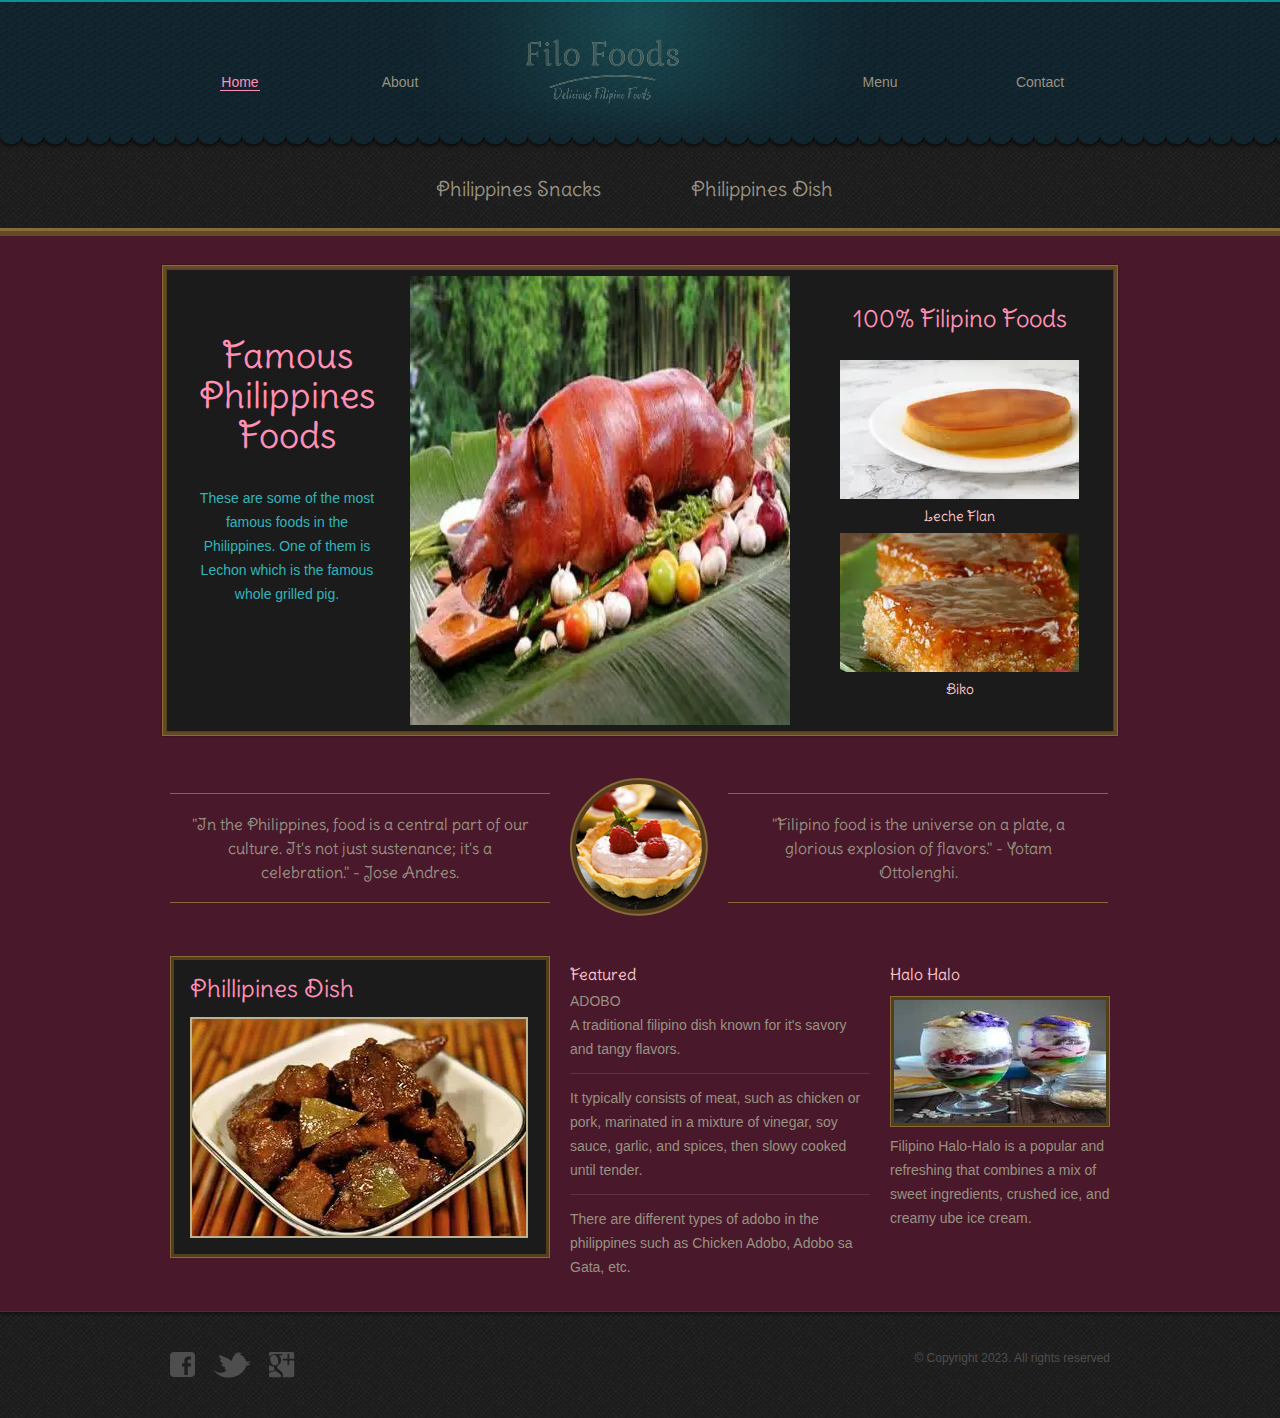
<file: index.html>
<!DOCTYPE html>
<!-- Website template by freewebsitetemplates.com -->
<html>
<head>
	<meta charset="UTF-8">
	<title>Homepage</title>
	<link rel="stylesheet" type="text/css" href="css/style.css">
</head>
<body>
	<div id="header">
		<div>
			<div>
				<ul>
					<li class="current">
						<a href="index.html">Home</a>
					</li>
					<li>
						<a href="about.html">About</a>
					</li>
				</ul>
				<a href="index.html" id="logo"><img src="images/mm_logo-removebg-preview.png" alt="Image"></a>
				<ul>
					<li>
						<a href="menu.html">Menu</a>
					</li>
					<li>
						<a href="contact.html">Contact</a>
					</li>
				</ul>
			</div>
		</div>
		<div>
			<ul>
				<li>
					<a href="snacks.html">Philippines Snacks</a>
				</li>
				<li>
					<a href="dish.html">Philippines Dish</a>
				</li>
			</ul>
		</div>
	</div>
	<div id="body">
		<div class="header">
			<div>
				<h1>Famous Philippines Foods</h1>
				<p>
					These are some of the most famous foods in the Philippines. One of them is Lechon which is the famous whole grilled pig.
				</p>
			</div>
			<img src="images/lechon_380x449.jpeg" alt="">
			<div>
				<h3>100% Filipino Foods</h3>
				<ul>
					<li>
						<a href="snacks.html"> <img src="images/leche_flan_239x139.jpeg" alt=""> <span>Leche Flan</span> </a>
					</li>
					<li>
						<a href=""> <img src="images/biko_239x139.jpeg" alt=""> <span>Biko</span> </a>
					</li>
				</ul>
			</div>
		</div>
		<div class="body">
			<div>
				<p>
					"In the Philippines, food is a central part of our culture. It's not just sustenance; it's a celebration." - Jose Andres.
				</p>
			</div>
			<img src="images/strawberry-tart.png" alt="">
			<div>
				<p>
					"Filipino food is the universe on a plate, a glorious explosion of flavors." - Yotam Ottolenghi.
				</p>
			</div>
		</div>
		<div class="footer">
			<div class="figure">
				<div>
					<h1><a href="dish.html">Phillipines Dish</a></h1>
					<a href="dish.html"><img src="images/adobo_334x217.jpeg" alt=""></a>
				</div>
			</div>
			<div class="article">
				<h3>Featured</h3>
				<ul>
					<li>
						<span>ADOBO</a></span>
						<p>
							A traditional filipino dish known for it's savory and tangy flavors.
						</p>
					</li>
					<li>
						<p>
							It typically consists of meat, such as chicken or pork, marinated in a mixture of vinegar, soy sauce, garlic, and spices, then slowy cooked until tender.
						</p>
					</li>
					<li>
						<p>
							There are different types of adobo in the philippines such as Chicken Adobo, Adobo sa Gata, etc.
						</p>
					</li>
				</ul>
			</div>
			<div class="section">
				<h3>Halo Halo</h3>
				<a href="#"><img src="images/halo_halo_212x123.jpeg" alt=""></a>
				<p>
					Filipino Halo-Halo is a popular and refreshing that combines a mix of sweet ingredients, crushed ice, and creamy ube ice cream.
				</p>
			</div>
		</div>
	</div>
	<div id="footer">
		<div>
			<div>
				<a href="http://freewebsitetemplates.com/go/facebook/" target="_blank" id="facebook">Facebook</a>
				<a href="http://freewebsitetemplates.com/go/twitter/" target="_blank" id="twitter">Twitter</a>
				<a href="http://freewebsitetemplates.com/go/googleplus/" target="_blank" id="googleplus">googleplus</a>
			</div>
			<p>
				&copy; Copyright 2023. All rights reserved
			</p>
		</div>
	</div>
</body>
</html>
</file>
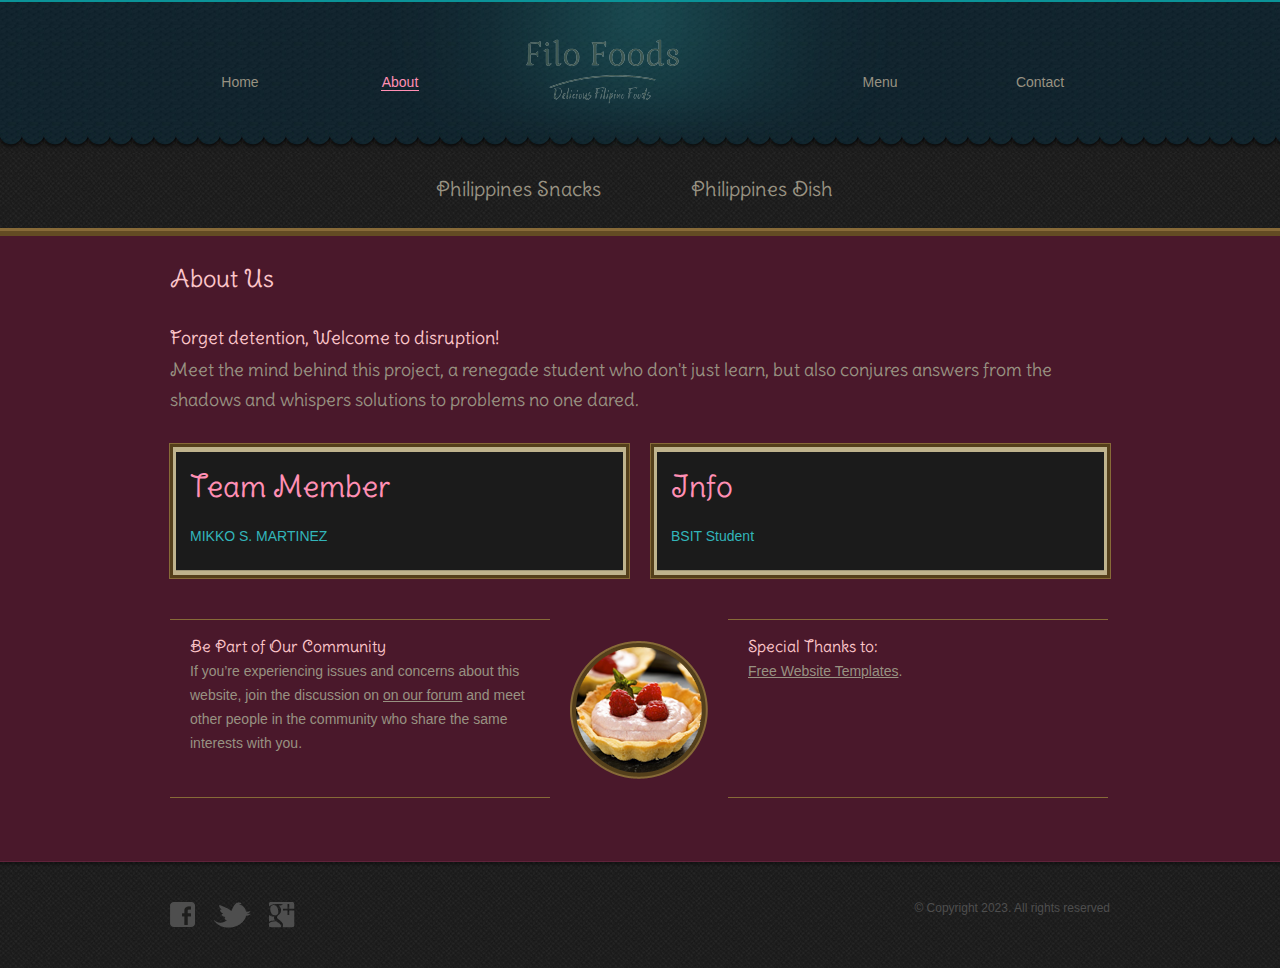
<file: about.html>
<!DOCTYPE html>
<!-- Website template by freewebsitetemplates.com -->
<html>
<head>
	<meta charset="UTF-8">
	<title>About</title>
	<link rel="stylesheet" type="text/css" href="css/style.css">
</head>
<body>
	<div id="header">
		<div>
			<div>
				<ul>
					<li>
						<a href="index.html">Home</a>
					</li>
					<li class="current">
						<a href="about.html">About</a>
					</li>
				</ul>
				<a href="index.html" id="logo"><img src="images/mm_logo-removebg-preview.png" alt="Image"></a>
				<ul>
					<li>
						<a href="menu.html">Menu</a>
					</li>
					<li>
						<a href="contact.html">Contact</a>
					</li>
				</ul>
			</div>
		</div>
		<div>
			<ul>
				<li>
					<a href="snacks.html">Philippines Snacks</a>
				</li>
				<li>
					<a href="dish.html">Philippines Dish</a>
				</li>
			</ul>
		</div>
	</div>
	<div id="body">
		<div id="about">
			<h1>About Us</h1>
			<h3>Forget detention, Welcome to disruption!</h3>
			<p>
			    Meet the mind behind this project, a renegade student who don't just learn, but also conjures answers from the shadows and whispers solutions to problems no one dared. 
			</p>
			<div class="article">
				<div>
					<h2>Team Member</h2>
					<p>
						MIKKO S. MARTINEZ 
					</p>
				</div>
				<div>
					<h2>Info</h2>
					<p>
						BSIT Student
					</p>
				</div>
			</div>
			<div class="section">
				<div>
					<h4>Be Part of Our Community</h4>
					<p>
						If you’re experiencing issues and concerns about this website, join the discussion on <a href="http://www.freewebsitetemplates.com/forums/">on our forum</a> and meet other people in the community who share the same interests with you.
					</p>
				</div>
				<img src="images/strawberry-tart.png" alt="">
				<div>
					<h4>Special Thanks to:</h4>
					<p><a href="http://www.freewebsitetemplates.com/">Free Website Templates</a>.
					</p>
				</div>
			</div>
		</div>
	</div>
	<div id="footer">
		<div>
			<div>
				<a href="http://freewebsitetemplates.com/go/facebook/" target="_blank" id="facebook">Facebook</a>
				<a href="http://freewebsitetemplates.com/go/twitter/" target="_blank" id="twitter">Twitter</a>
				<a href="http://freewebsitetemplates.com/go/googleplus/" target="_blank" id="googleplus">googleplus</a>
			</div>
			<p>
				&copy; Copyright 2023. All rights reserved
			</p>
		</div>
	</div>
</body>
</html>
</file>
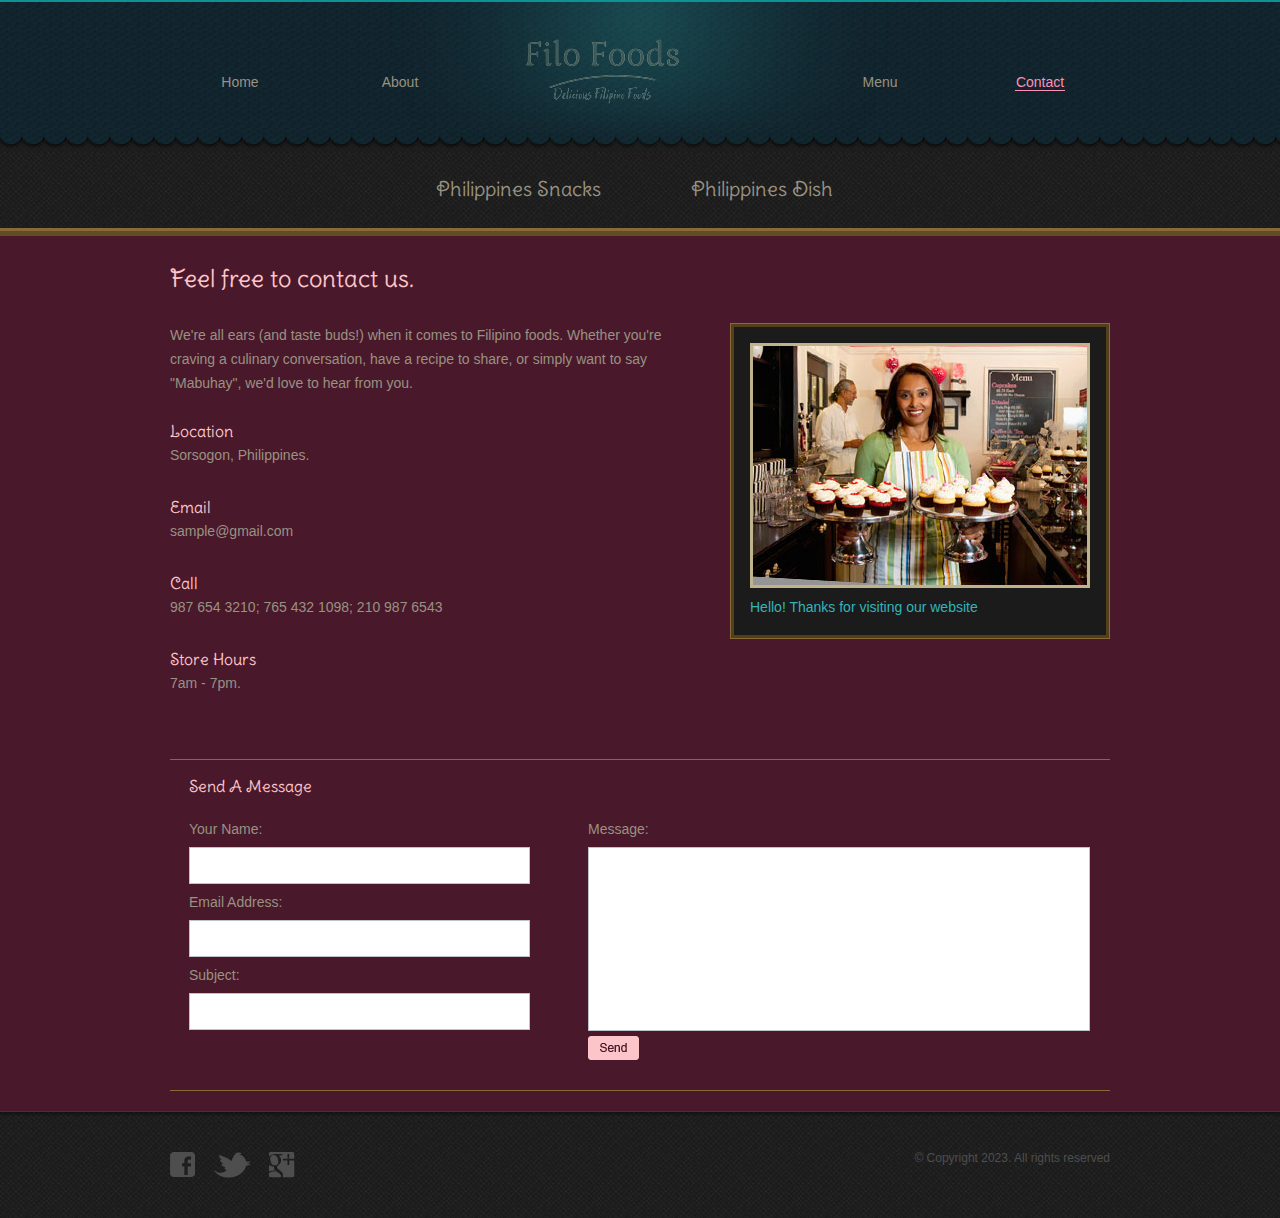
<file: contact.html>
<!DOCTYPE html>
<!-- Website template by freewebsitetemplates.com -->
<html>
<head>
	<meta charset="UTF-8">
	<title>Contact</title>
	<link rel="stylesheet" type="text/css" href="css/style.css">
</head>
<body>
	<div id="header">
		<div>
			<div>
				<ul>
					<li>
						<a href="index.html">Home</a>
					</li>
					<li>
						<a href="about.html">About</a>
					</li>
				</ul>
				<a href="index.html" id="logo"><img src="images/mm_logo-removebg-preview.png" alt="Image"></a>
				<ul>
					<li>
						<a href="menu.html">Menu</a>
					</li>
					<li class="current">
						<a href="contact.html">Contact</a>
					</li>
				</ul>
			</div>
		</div>
		<div>
			<ul>
				<li>
					<a href="snacks.html">Philippines Snacks</a>
				</li>
				<li>
					<a href="dish.html">Philippines Dish</a>
				</li>
			</ul>
		</div>
	</div>
	<div id="body">
		<div id="contact">
			<h1>Feel free to contact us.</h1>
			<div>
				<div class="section">
					<p>
						We're all ears (and taste buds!) when it comes to Filipino foods. Whether you're craving a culinary conversation, have a recipe to share, or simply want to say "Mabuhay", we'd love to hear from you.
					</p>
					<ul>
						<li>
							<span>location</span> Sorsogon, Philippines.
						</li>
						<li>
							<span>Email</span> sample@gmail.com</a>
						</li>
						<li>
							<span>call</span> 987 654 3210; 765 432 1098; 210 987 6543
						</li>
						<li>
							<span>store hours</span> 7am - 7pm.
						</li>
					</ul>
				</div>
				<div class="figure">
					<div>
						<img src="images/waitress.jpg" alt="">
						<p>
							Hello! Thanks for visiting our website
						</p>
					</div>
				</div>
			</div>
			<form action="contact.html">
				<span>send a message</span>
				<div class="information">
					<label for="name">your name:</label>
					<input type="text" name="name" id="name">
					<label for="email">email address:</label>
					<input type="text" name="email" id="email">
					<label for="subject">subject:</label>
					<input type="text" name="subject" id="subject">
				</div>
				<div>
					<label for="message">message:</label>
					<textarea name="message" id="message"></textarea>
					<input type="submit" name="send" id="send" value="">
				</div>
			</form>
		</div>
	</div>
	<div id="footer">
		<div>
			<div>
				<a href="http://freewebsitetemplates.com/go/facebook/" target="_blank" id="facebook">Facebook</a>
				<a href="http://freewebsitetemplates.com/go/twitter/" target="_blank" id="twitter">Twitter</a>
				<a href="http://freewebsitetemplates.com/go/googleplus/" target="_blank" id="googleplus">googleplus</a>
			</div>
			<p>
				&copy; Copyright 2023. All rights reserved
			</p>
		</div>
	</div>
</body>
</html>
</file>
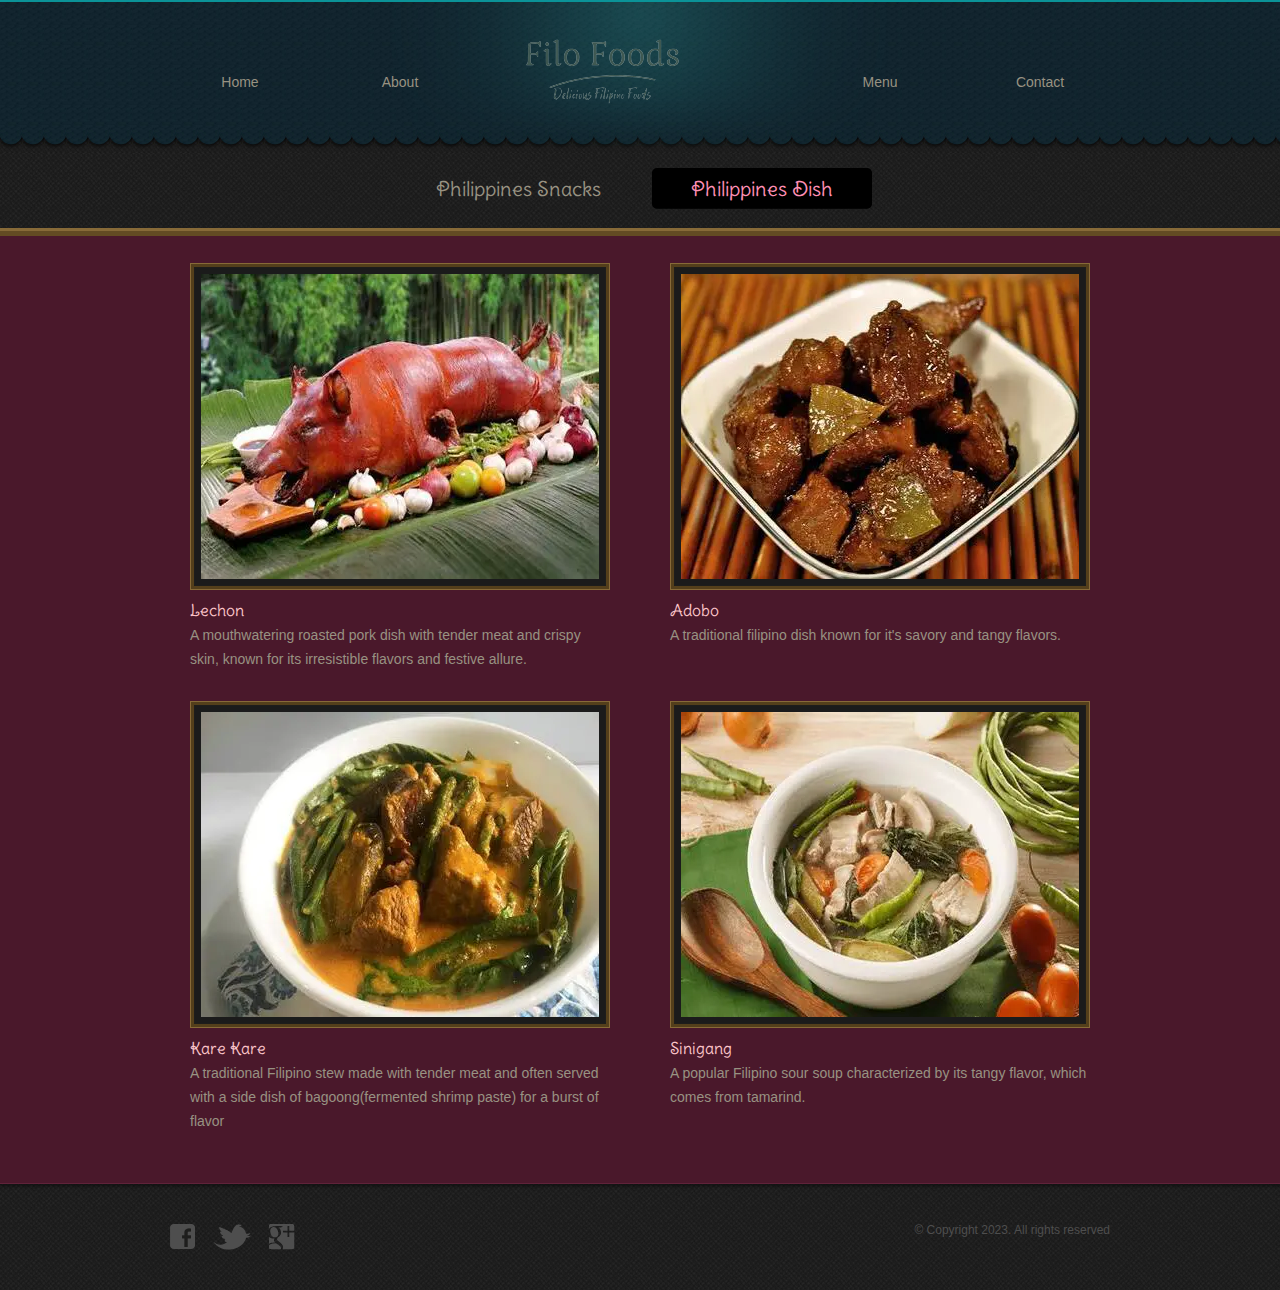
<file: dish.html>
<!DOCTYPE html>
<!-- Website template by freewebsitetemplates.com -->
<html>
<head>
	<meta charset="UTF-8">
	<title>Dish</title>
	<link rel="stylesheet" type="text/css" href="css/style.css">
</head>
<body>
	<div id="header">
		<div>
			<div>
				<ul>
					<li>
						<a href="index.html">Home</a>
					</li>
					<li>
						<a href="about.html">About</a>
					</li>
				</ul>
				<a href="index.html" id="logo"><img src="images/mm_logo-removebg-preview.png" alt="Image"></a>
				<ul>
					<li>
						<a href="menu.html">Menu</a>
					</li>
					<li>
						<a href="contact.html">Contact</a>
					</li>
				</ul>
			</div>
		</div>
		<div>
			<ul>
				<li>
					<a href="snacks.html">Philippines Snacks</a>
				</li>
				<li class="current">
					<a href="dish.html">Philippines Dish</a>
				</li>
			</ul>
		</div>
	</div>
	<div id="body">
		<div id="content">
			<ul class="article">
				<li>
					<div>
						<a href="#"><img src="images/lechon_398x305.jpeg" alt=""></a>
					</div>
					<h3>Lechon</h3>
					<p>
						A mouthwatering roasted pork dish with tender meat and crispy skin, known for its irresistible flavors and festive allure.
					</p>
				</li>
				<li>
					<div>
						<a href="#"><img src="images/adobo_398x305.jpeg" alt=""></a>
					</div>
					<h3>Adobo</h3>
					<p>
						A traditional filipino dish known for it's savory and tangy flavors.
					</p>
				</li>
				<li>
					<div>
						<a href="#"><img src="images/kare_kare_398x305.jpeg" alt=""></a>
					</div>
					<h3>Kare Kare</h3>
					<p>
						A traditional Filipino stew made with tender meat and often served with a side dish of bagoong(fermented shrimp paste) for a burst of flavor
					</p>
				</li>
				<li>
					<div>
						<a href="#"><img src="images/sinigang_398x305.jpeg" alt=""></a>
					</div>
					<h3>Sinigang</h3>
					<p>
						A popular Filipino sour soup characterized by its tangy flavor, which comes from tamarind. 
					</p>
				</li>
			</ul>
		</div>
	</div>
	<div id="footer">
		<div>
			<div>
				<a href="http://freewebsitetemplates.com/go/facebook/" target="_blank" id="facebook">Facebook</a>
				<a href="http://freewebsitetemplates.com/go/twitter/" target="_blank" id="twitter">Twitter</a>
				<a href="http://freewebsitetemplates.com/go/googleplus/" target="_blank" id="googleplus">googleplus</a>
			</div>
			<p>
				&copy; Copyright 2023. All rights reserved
			</p>
		</div>
	</div>
</body>
</html>
</file>
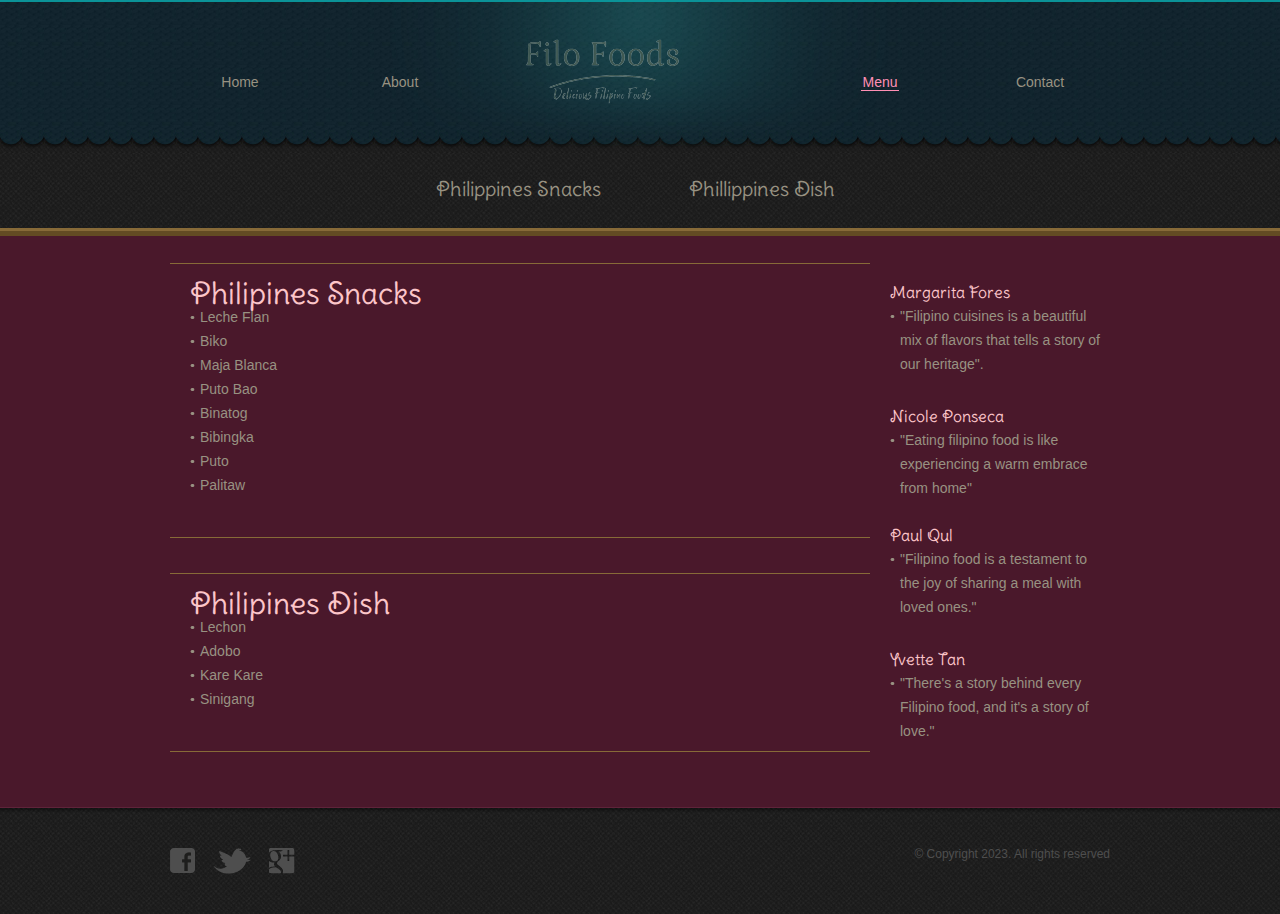
<file: menu.html>
<!DOCTYPE html>
<!-- Website template by freewebsitetemplates.com -->
<html>
<head>
	<meta charset="UTF-8">
	<title>Menu</title>
	<link rel="stylesheet" type="text/css" href="css/style.css">
</head>
<body>
	<div id="header">
		<div>
			<div>
				<ul>
					<li>
						<a href="index.html">Home</a>
					</li>
					<li>
						<a href="about.html">About</a>
					</li>
				</ul>
				<a href="index.html" id="logo"><img src="images/mm_logo-removebg-preview.png" alt="Image"></a>
				<ul>
					<li class="current">
						<a href="menu.html">Menu</a>
					</li>
					<li>
						<a href="contact.html">Contact</a>
					</li>
				</ul>
			</div>
		</div>
		<div>
			<ul>
				<li>
					<a href="snacks.html">Philippines Snacks</a>
				</li>
				<li>
					<a href="dish.html">Phillippines Dish</a>
				</li>
			</ul>
		</div>
	</div>
	<div id="body">
		<div id="content">
			<div id="menu">
				<div>
					<h1>Philipines Snacks</h1>
					<ul>
                        <li>
							<p>Leche Flan</p>
						</li>
						<li>
							<p>Biko</p>
						</li>
						<li>
							<p>Maja Blanca</p>
						</li>
						<li>
							<p>Puto Bao</p>
						</li>
						<li>
							<p>Binatog</p>
						</li>
						<li>
							<p>Bibingka</p>
						</li>
						<li>
							<p>Puto</p>
						</li>
						<li>
							<p>Palitaw</p>
						</li>
					</ul>
				</div>
				<div>
					<h1>Philipines Dish</h1>
					<ul>
						<li>
							<p>Lechon</p>
						</li>
						<li>
							<p>Adobo</p>
						</li>
						<li>
							<p>Kare Kare</p>
						</li>
						<li>
							<p>Sinigang</p>
						</li>
					</ul>
				</div>
			</div>
			<div id="sidebar">
				<div>
					<h3>Margarita Fores</h3>
					<ul>
						<li>
							<a href="#">"Filipino cuisines is a beautiful mix of flavors that tells a story of our heritage".</a>
						</li>
					</ul><br><br>
					<h3>Nicole Ponseca</h3>
					<ul>
						<li>
							<a href="#">"Eating filipino food is like experiencing a warm embrace from home"</a>
						</li>
					</ul>
				</div>
				<div>
					<h3>Paul Qul</h3>
					<ul>
						<li>
							<a href="#">"Filipino food is a testament to the joy of sharing a meal with loved ones."</a>
						</li>
					</ul><br><br>
					<h3>Yvette Tan</h3>
					<ul>
						<li>
							<a href="#">"There's a story behind every Filipino food, and it's a story of love."</a>
						</li>
					</ul>
				</div>
			</div>
		</div>
	</div>
	<div id="footer">
		<div>
			<div>
				<a href="http://freewebsitetemplates.com/go/facebook/" target="_blank" id="facebook">Facebook</a>
				<a href="http://freewebsitetemplates.com/go/twitter/" target="_blank" id="twitter">Twitter</a>
				<a href="http://freewebsitetemplates.com/go/googleplus/" target="_blank" id="googleplus">googleplus</a>
			</div>
			<p>
				&copy; Copyright 2023. All rights reserved
			</p>
		</div>
	</div>
</body>
</html>
</file>
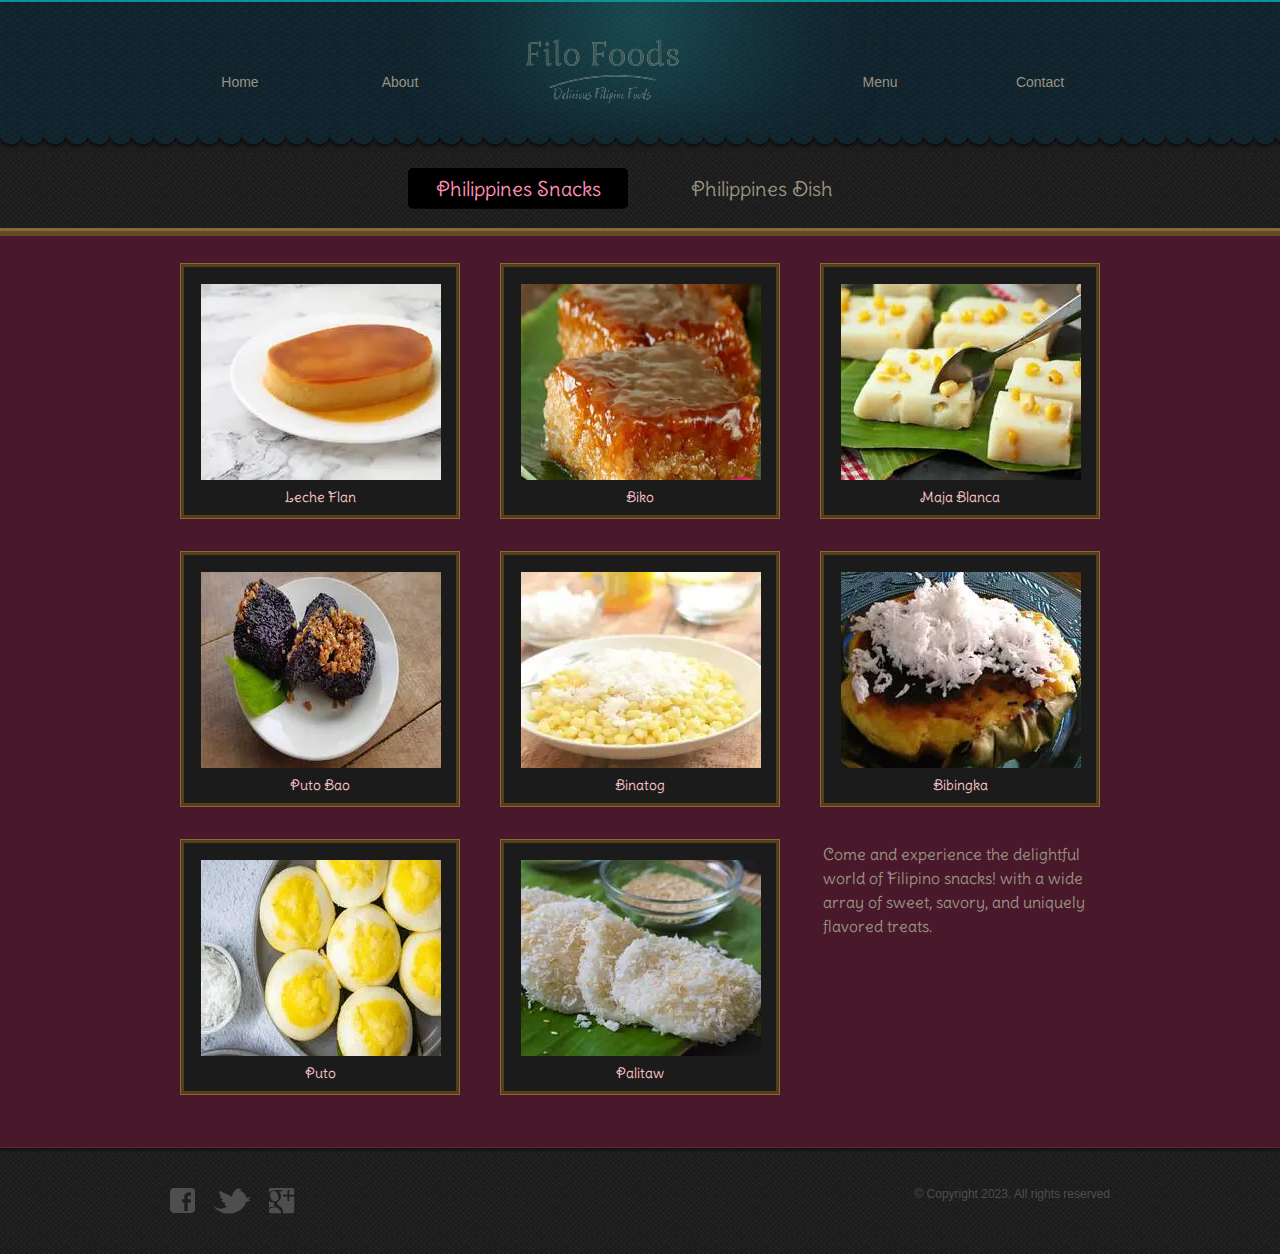
<file: snacks.html>
<!DOCTYPE html>
<!-- Website template by freewebsitetemplates.com -->
<html>
<head>
	<meta charset="UTF-8">
	<title>Snacks</title>
	<link rel="stylesheet" type="text/css" href="css/style.css">
</head>
<body>
	<div id="header">
		<div>
			<div>
				<ul>
					<li>
						<a href="index.html">Home</a>
					</li>
					<li>
						<a href="about.html">About</a>
					</li>
				</ul>
				<a href="index.html" id="logo"><img src="images/mm_logo-removebg-preview.png" alt="Image"></a>
				<ul>
					<li>
						<a href="menu.html">Menu</a>
					</li>
					<li>
						<a href="contact.html">Contact</a>
					</li>
				</ul>
			</div>
		</div>
		<div>
			<ul>
				<li class="current">
					<a href="snacks.html">Philippines Snacks</a>
				</li>
				<li>
					<a href="dish.html">Philippines Dish</a>
				</li>
			</ul>
		</div>
	</div>
	<div id="body">
		<div id="content">
			<ul class="gallery">
				<li>
					<a href="#" class="figure">
						<img src="images/leche_flan_240x196.jpeg" alt="">
						<span>Leche Flan</span>
					</a>
				</li>
				<li>
					<a href="#" class="figure">
						<img src="images/biko_240x196.jpeg" alt="">
						<span>Biko</span>
					</a>
				</li>
				<li>
					<a href="#" class="figure">
						<img src="images/maja_blanca_240x196.jpeg" alt="">
						<span>Maja Blanca</span>
					</a>
				</li>
				<li>
					<a href="#" class="figure">
						<img src="images/puto_bao_240x196.jpeg" alt="">
						<span>Puto Bao</span>
					</a>
				</li>
				<li>
					<a href="#" class="figure">
						<img src="images/binatog_240x196.jpeg" alt="">
						<span>Binatog</span>
					</a>
				</li>
				<li>
					<a href="#" class="figure">
						<img src="images/bibingka_240x196.jpeg" alt="">
						<span>Bibingka</span>
					</a>
				</li>
				<li>
					<a href="#" class="figure">
						<img src="images/puto_240x196.jpeg" alt="">
						<span>Puto</span>
					</a>
				</li>
				<li>
					<a href="#" class="figure">
						<img src="images/palitaw_240x196.jpeg" alt="">
						<span>Palitaw</span>
					</a>
				</li>
				<li class="last">
					<p>
						Come and experience the delightful world of Filipino snacks! with a wide array of sweet, savory, and uniquely flavored treats.
					</p>
				</li>
			</ul>
		</div>
	</div>
	<div id="footer">
		<div>
			<div>
				<a href="http://freewebsitetemplates.com/go/facebook/" target="_blank" id="facebook">Facebook</a>
				<a href="http://freewebsitetemplates.com/go/twitter/" target="_blank" id="twitter">Twitter</a>
				<a href="http://freewebsitetemplates.com/go/googleplus/" target="_blank" id="googleplus">googleplus</a>
			</div>
			<p>
				&copy; Copyright 2023. All rights reserved
			</p>
		</div>
	</div>
</body>
</html>
</file>
<file: css/style.css>
/*Website template by freewebsitetemplates.com*/
@font-face {
	font-family: 'DeliusSwashCaps-Regular';
	src: url('../fonts/DeliusSwashCaps-Regular.eot');
	src: url('../fonts/DeliusSwashCaps-Regular.woff') format('woff'), url('../fonts/DeliusSwashCaps-Regular.ttf') format('truetype'), url('../fonts/DeliusSwashCaps-Regular.svg') format('svg');
}
body {
	background: url(../images/bg-body.jpg) repeat left top;
	font-family: Arial, Helvetica, sans-serif;
	font-size: 14px;
	line-height: 1;
	margin: 0;
	min-width: 960px;
	padding: 0;
}
a {
	outline: none;
}
img {
	border: 0;
}
#header {
	background: url(../images/bg-header.jpg) repeat-x left top;
	border-top: 2px solid #0b9398;
}
#header div:first-child {
	background: url(../images/light.png) no-repeat center top;
	height: 144px;
}
#header div:first-child div {
	border: 0;
	background: none;
	margin: 0 auto;
	overflow: hidden;
	padding: 27px 0 0;
	text-align: center;
	width: 960px;
}
#header div:first-child div ul {
	list-style: none;
	float: left;
	height: auto;
	margin: 0;
	overflow: hidden;
	padding: 46px 0;
	width: auto;
}
#header div:first-child div ul li {
	float: left;
	height: auto;
	margin: 0;
	padding: 0;
	width: 160px;
}
#header div:first-child div ul li a {
	background: none;
	color: #989282;
	font-family: Arial, Helvetica, sans-serif;
	font-size: 14px;
	line-height: 14px;
	padding: 0 1px;
	text-decoration: none;
	text-transform: capitalize;
}
#header div:first-child div ul li.current a {
	border-bottom: 1px solid #ff8fb4;
	color: #ff8fb4;
}
#header div:first-child div ul li a:hover {
	color: #ff8fb4;
}
#header div:first-child div a#logo {
	float: left;
	margin: 0 34px;
}
#header div {
	background: url(../images/bg-yellow.png) repeat-x left bottom;
	width: 100%;
}
#header > div > ul {
	background: none;
	height: auto;
	margin: 0 auto;
	padding: 22px 0 27px;
	text-align: center;
	width: 960px;
}
#header > div ul li {
	display: inline;
	float: none;
	margin: 0 10px;
}
#header > div > ul li a {
	color: #989282;
	display: inline-block;
	font-family: 'DeliusSwashCaps-Regular';
	font-size: 20px;
	font-weight: normal;
	height: 41px;
	line-height: 41px;
	text-align: center;
	text-decoration: none;
	text-transform: capitalize;
	width: 220px;
}
#header > div > ul li.current a {
	background: url(../images/bg-menu.png) no-repeat right top;
	color: #ff8fb4;
}
#header > div > ul li a:hover {
	color: #ff8fb4;
}
#body {
	background: #4a182b;
	border-bottom: 1px solid #5f233a;
	min-height: 400px;
	padding: 27px 0 20px;
	width: 100%;
}
#body > div {
	margin: 0 auto;
	padding: 0;
	width: 960px;
}
#body .header, #body .body, #body .footer {
	overflow: hidden;
}
#body .header {
	background: url(../images/frame.jpg) no-repeat center center;
	height: 449px;
	padding: 13px 7px;
	width: 946px;
}
#body .header div {
	float: left;
	width: 240px;
}
#body .header div h1 {
	color: #ff8fb4;
	font-family: 'DeliusSwashCaps-Regular';
	font-size: 36px;
	font-weight: normal;
	line-height: 40px;
	margin: 0;
	padding: 60px 20px 30px;
	text-align: center;
	text-transform: capitalize;
}
#body .header div h3 {
	color: #ff8fb4;
	font-family: 'DeliusSwashCaps-Regular';
	font-size: 24px;
	font-weight: normal;
	margin: 0;
	padding: 30px 0 0;
	text-align: center;
	text-transform: capitalize;
}
#body .header div p {
	color: #32b5ba;
	line-height: 24px;
	margin: 0;
	padding: 0 30px 10px;
	text-align: center;
}
#body .header div p a {
	color: #fff;
	text-decoration: none;
}
#body .header div p a:hover {
	text-decoration: underline;
}
#body .header > img {
	display: block;
	float: left;
	margin: 0 50px 0 3px;
}
#body .header ul {
	margin: 0;
	padding: 30px 0 0;
	width: 239px;
}
#body .header ul li {
	list-style: none;
	margin: 0;
	padding: 0;
	text-align: center;
	width: 239px;
}
#body .header ul li a {
	text-decoration: none;
}
#body .header ul li img {
	display: block;
}
#body .header ul li a:hover img {
	opacity: 0.8;
}
#body .header ul li span {
	color: #fcc5c9;
	display: block;
	font-family: 'DeliusSwashCaps-Regular';
	font-size: 14px;
	font-weight: normal;
	margin: 0;
	padding: 10px 0;
}
#body .header ul li a:hover span {
	color: #ff8fb4;
}
#body .body {
	padding: 40px 0;
	width: 940px;
}
#body .body div {
	border-bottom: 1px solid #876a38;
	border-top: 1px solid #876a38;
	float: left;
	margin: 15px 0 0;
	padding: 18px 20px;
	width: 340px;
}
#body .body div p {
	color: #989282;
	font-family: 'DeliusSwashCaps-Regular';
	font-size: 16px;
	font-weight: normal;
	line-height: 24px;
	margin: 0;
	padding: 0;
	text-align: center;
}
#body .body div p a {
	color: #989282;
	text-decoration: underline;
}
#body .body div p a:hover {
	color: #b8a87c;
}
#body .body img {
	display: block;
	float: left;
	margin: 0 20px;
}
#body .footer > div {
	float: left;
	margin: 0 10px;
	padding: 0;
}
#body .footer div h3 {
	color: #fcc5c9;
	font-family: 'DeliusSwashCaps-Regular';
	font-size: 16px;
	font-weight: normal;
	margin: 0;
	padding: 10px 0 7px;
	text-transform: capitalize;
}
#body .footer p {
	color: #989282;
	line-height: 24px;
	margin: 0;
	padding: 0;
}
#body .footer p a {
	color: #fff;
	text-decoration: none;
}
#body .footer p a:hover {
	text-decoration: underline;
}
#body .footer div.figure {
	background: #543f1b;
	border: 1px solid #876a38;
	padding: 3px;
	width: 372px;
}
#body .footer div.figure div {
	background: #1b1b1b;
	padding: 16px;
}
#body .footer div.figure div h1 {
	color: #ff8fb4;
	font-family: 'DeliusSwashCaps-Regular';
	font-size: 24px;
	font-weight: normal;
	margin: 0;
	padding: 0 0 17px;
	text-align: left;
	text-transform: capitalize;
}
#body .footer div.figure div h1 a {
	color: #ff8fb4;
	text-decoration: none;
}
#body .footer div.figure div h1 a:hover {
	color: #fcc5c9;
}
#body .footer div.figure div a, #body .footer div.figure div a img {
	display: block;
}
#body .footer div.figure div a img {
	background: #bfb38d;
	border: 0;
	padding: 2px;
}
#body .footer div.figure div > a:hover {
	opacity: 0.8;
}
#body .footer div.article {
	width: 300px;
}
#body .footer div.article ul {
	margin: 0;
	padding: 0;
}
#body .footer div.article ul li {
	border-top: 1px solid #5e3342;
	color: #989282;
	list-style: none;
	margin: 0;
	padding: 12px 0;
}
#body .footer div.article ul li:first-child {
	border: 0;
	padding-top: 0;
}
#body .footer div.article ul li span {
	display: block;
	line-height: 24px;
	margin: 0;
	padding: 0;
}
#body .footer div.article ul li span a {
	color: #989282;
	text-decoration: none;
	text-transform: capitalize;
}
#body .footer div.article ul li p a.more {
	color: #989282;
	margin: 0 0 0 5px;
	text-decoration: none;
}
#body .footer p a:hover, #body .footer div.article ul li p a.more:hover, #body .footer div.article ul li span a:hover {
	color: #b8a87c;
}
#body .footer div.section p a:hover {
	text-decoration: underline;
}
#body .footer div.section {
	width: 220px;
}
#body .footer div.section > a {
	background: #543f1b;
	border: 1px solid #876a38;
	display: block;
	margin: 7px 0;
	padding: 3px;
}
#body .footer div.section > a img {
	display: block;
}
#body .footer div.section > a:hover {
	opacity: 0.8;
}
#body #content {
	overflow: hidden;
}
#body #content > p {
	color: #989282;
	line-height: 24px;
	margin: 0;
	padding: 0;
	padding: 0 31px;
}
#body #content > p a {
	color: #989282;
	text-decoration: underline;
}
#body #content > p a:hover {
	color: #b8a87c;
}
#body #content ul {
	margin: 0;
	overflow: hidden;
	padding: 0;
}
#body #content ul li {
	list-style: none;
	margin: 0;
	padding: 0;
}
#body #content ul.gallery li {
	background: #543f1b;
	border: 1px solid #876a38;
	float: left;
	margin: 0 20px 32px;
	padding: 3px;
	width: 272px;
}
#body #content ul.gallery li.last {
	background: none;
	border: 0;
}
#body #content ul.gallery li:last-child {
	background: none;
	border: 0;
}
#body #content ul.gallery li a.figure {
	color: #fcc5c9;
	background: #1b1b1b;
	border: 1px solid #1e1d1b;
	display: block;
	font-size: 14px;
	font-family: 'DeliusSwashCaps-Regular';
	font-weight: normal;
	padding: 16px 16px 0;
	text-align: center;
	text-decoration: none;
}
#body #content ul.gallery li a.figure img {
	display: block;
}
#body #content ul.gallery li a.figure span {
	display: block;
	line-height: 24px;
	margin: 0;
	padding: 5px 0;
}
#body #content ul.gallery li a.figure:hover img {
	opacity: 0.8;
}
#body #content ul.gallery li p {
	color: #989282;
	font-size: 16px;
	font-family: 'DeliusSwashCaps-Regular';
	font-weight: normal;
	line-height: 24px;
	margin: 0;
	padding: 0;
}
#body #content ul.gallery li p a {
	color: #989282;
	text-decoration: underline;
}
#body #content ul.gallery li p a:hover {
	color: #b8a87c;
}
#body #content ul.article li {
	float: left;
	margin: 0 30px 30px;
	min-height: 408px;
	width: 420px;
}
#body #content ul.article li div {
	background: #543f1b;
	border: 1px solid #876a38;
	margin: 0;
	padding: 3px;
}
#body #content ul.article li div a {
	display: block;
}
#body #content ul.article li div img {
	background: #1b1b1b;
	border: 1px solid #1e1d1b;
	display: block;
	padding: 6px;
}
#body #content ul.article li div a:hover {
	opacity: 0.9;
}
#body #content ul.article li h3 {
	color: #fcc5c9;
	font-size: 16px;
	font-family: 'DeliusSwashCaps-Regular';
	font-weight: normal;
	margin: 0;
	padding: 12px 0 5px;
}
#body #content ul.article li h3 a:hover {
	color: #fff;
}
#body #content ul.article li p {
	color: #989282;
	line-height: 24px;
	margin: 0;
	padding: 0;
}
#body #content ul.article li p a {
	color: #989282;
	text-decoration: underline;
}
#body #content ul.article li p a:hover {
	color: #b8a87c;
}
#body #about h1 {
	color: #fcc5c9;
	font-size: 24px;
	font-family: 'DeliusSwashCaps-Regular';
	font-weight: normal;
	line-height: 30px;
	margin: 0;
	padding: 0 10px;
}
#body #about h3 {
	color: #fcc5c9;
	font-size: 18px;
	font-family: 'DeliusSwashCaps-Regular';
	font-weight: normal;
	margin: 0;
	padding: 36px 10px 8px;
}
#body #about > p {
	color: #989282;
	font-size: 18px;
	font-family: 'DeliusSwashCaps-Regular';
	font-weight: normal;
	line-height: 30px;
	margin: 0;
	padding: 0 10px;
}
#body #about > p a {
	color: #989282;
	text-decoration: underline;
}
#body #about > p a:hover {
	color: #b8a87c;
}
#body #about .article {
	margin: 0;
	overflow: hidden;
	padding: 28px 0 0;
	width: 960px;
}
#body #about .article div {
	background: url(../images/frame-mid.gif) repeat-y top center;
	float: left;
	margin: 0;
	padding: 0;
	width: 461px;
}
#body #about .article div:first-child {
	margin: 0 20px 0 9px;
}
#body #about .article div h2 {
	color: #ff8fb4;
	background: url(../images/frame-top.gif) no-repeat top center;
	font-size: 30px;
	font-family: 'DeliusSwashCaps-Regular';
	font-weight: normal;
	line-height: 36px;
	margin: 0;
	padding: 25px 21px 20px;
}
#body #about .article div p {
	background: url(../images/frame-bottom.gif) no-repeat bottom center;
	color: #32b5ba;
	line-height: 24px;
	margin: 0;
	padding: 0 21px 31px;
}
#body #about .article div p a {
	color: #32b5ba;
	text-decoration: underline;
}
#body #about .article div p a:hover {
	color: #8cdfe2;
}
#body #about .section {
	margin: 0 auto;
	overflow: hidden;
	padding: 40px 0;
	width: 940px;
}
#body #about .section div {
	border-bottom: 1px solid #876a38;
	border-top: 1px solid #876a38;
	min-height: 141px;
	float: left;
	margin: 0;
	padding: 18px 20px;
	width: 340px;
}
#body #about .section div h4 {
	color: #fcc5c9;
	font-size: 16px;
	font-family: 'DeliusSwashCaps-Regular';
	font-weight: normal;
	margin: 0;
	padding: 0 0 5px;
}
#body #about .section div p {
	color: #989282;
	line-height: 24px;
	margin: 0;
	padding: 0;
	text-align: left;
}
#body #about .section div p a {
	color: #989282;
	text-decoration: underline;
}
#body #about .section div p a:hover {
	color: #b8a87c;
}
#body #about .section img {
	display: block;
	float: left;
	margin: 22px 20px;
}
#body #content #menu {
	float: left;
	margin: 0 10px;
	padding: 0;
	width: 700px;
}
#body #content #menu div {
	border-bottom: 1px solid #876a38;
	border-top: 1px solid #876a38;
	margin: 0 0 35px;
	padding: 17px 20px 40px;
}
#body #content #menu div span {
	color: #989282;
	display: block;
	line-height: 24px;
	margin: 0;
}
#body #content #menu div span a {
	color: #989282;
	text-decoration: none;
	text-transform: capitalize;
}
#body #content #menu div h1 {
	color: #fcc5c9;
	font-size: 30px;
	font-family: 'DeliusSwashCaps-Regular';
	font-weight: normal;
	line-height: 24px;
	margin: 0;
	padding: 0;
}
#body #content #menu div h3 {
	color: #fcc5c9;
	font-size: 16px;
	font-family: 'DeliusSwashCaps-Regular';
	font-weight: normal;
	line-height: 24px;
	margin: 0;
	padding: 0;
}
#body #content #menu div h3 a {
	color: #fff;
	text-decoration: none;
}
#body #content #menu div p {
	color: #989282;
	line-height: 24px;
	margin: 0;
	padding: 0;
}
#body #content #menu div p a {
	color: #989282;
	text-decoration: underline;
}
#body #content #menu div a:hover {
	color: #b8a87c;
}
#body #content #menu div span a:hover {
	color: #fff;
	text-decoration: none;
}
#body #content #menu div ul li {
	background: url(../images/bullet.png) no-repeat 0 10px;
	list-style: none;
	line-height: 24px;
	margin: 0;
	padding: 0 0 0 10px;
}
#body #content #sidebar {
	float: left;
	margin: 0 10px;
	padding: 0;
	width: 220px;
}
#body #content #sidebar div, #body #content #sidebar div ul {
	margin: 0;
	padding: 0;
}
#body #content #sidebar div {
	margin: 0 0 6px;
	padding: 17px 0 0;
}
#body #content #sidebar div ul li {
	background: url(../images/bullet.png) no-repeat 0 10px;
	list-style: none;
	line-height: 24px;
	margin: 0;
	padding: 0 0 0 10px;
}
#body #content #sidebar div ul li a {
	color: #989282;
	display: block;
	text-decoration: none;
}
#body #content #sidebar div ul li a:hover {
	text-decoration: underline;
}
#body #content #sidebar div h3 {
	color: #fcc5c9;
	font-size: 16px;
	font-family: 'DeliusSwashCaps-Regular';
	font-weight: normal;
	line-height: 24px;
	margin: 0;
	padding: 0;
	text-transform: capitalize;
}
#body #contact {
	padding: 0 10px;
	width: 940px;
}
#body #contact h1 {
	color: #fcc5c9;
	font-size: 24px;
	font-family: 'DeliusSwashCaps-Regular';
	font-weight: normal;
	line-height: 30px;
	margin: 0;
	padding: 0;
}
#body #contact h1 a {
	color: #fcc5c9;
}
#body #contact h1 a:hover {
	color: #fff;
}
#body #contact > div {
	margin: 0;
	overflow: hidden;
	padding: 30px 0 50px;
}
#body #contact div .section {
	float: left;
	margin: 0 20px 0 0;
	padding: 0;
	width: 540px;
}
#body #contact div .section p {
	color: #989282;
	line-height: 24px;
	margin: 0;
	padding: 0;
}
#body #contact div .section p a {
	color: #989282;
	text-decoration: underline;
}
#body #contact div .section p a:hover {
	color: #b8a87c;
}
#body #contact div .section ul, #body #contact div .section ul li {
	margin: 0;
	padding: 0;
}
#body #contact div .section ul {
	padding: 10px 0 0;
}
#body #contact div .section ul li {
	color: #989282;
	line-height: 24px;
	list-style: none;
	margin: 0;
	padding: 14px 0;
}
#body #contact div .section ul li span {
	color: #fcc5c9;
	display: block;
	font-size: 16px;
	font-family: 'DeliusSwashCaps-Regular';
	font-weight: normal;
	line-height: 24px;
	margin: 0;
	padding: 0;
	text-transform: capitalize;
}
#body #contact div .section ul li a {
	color: #989282;
	text-decoration: none;
}
#body #contact div .section ul li a:hover {
	color: #b8a87c;
}
#body #contact div .figure {
	background: #543f1b;
	border: 1px solid #876a38;
	float: left;
	margin: 0;
	padding: 3px;
	width: 372px;
}
#body #contact div .figure div {
	background: #1b1b1b;
	padding: 16px;
}
#body #contact div .figure div img {
	background: #bfb38d;
	border: 0;
	display: block;
	padding: 3px;
}
#body #contact div .figure div p {
	color: #32b5ba;
	line-height: 24px;
	margin: 0;
	padding: 7px 0 0;
}
#body #contact div .figure div p a {
	color: #32b5ba;
	text-decoration: underline;
}
#body #contact div .figure div p a:hover {
	color: #8cdfe2;
}
#body #contact form {
	border-bottom: 1px solid #876a38;
	border-top: 1px solid #876a38;
	margin: 0;
	overflow: hidden;
	padding: 18px 20px 30px 19px;
}
#body #contact form span {
	clear: both;
	color: #fcc5c9;
	display: block;
	font-size: 16px;
	font-family: 'DeliusSwashCaps-Regular';
	font-weight: normal;
	margin: 0;
	padding: 0 0 17px;
	text-transform: capitalize;
}
#body #contact form div {
	float: left;
	margin: 0;
	padding: 0;
	width: 502px;
}
#body #contact form div.information {
	margin: 0 58px 0 0;
	width: 341px;
}
#body #contact form label {
	color: #989282;
	display: block;
	line-height: 36px;
	margin: 0;
	padding: 0;
	text-transform: capitalize;
}
#body #contact form input {
	border: 1px solid #bfc2c7;
	color: #999;
	display: block;
	height: 35px;
	line-height: 35px;
	margin: 0;
	padding: 0;
}
#body #contact form div.information input {
	font-size: 16px;
	font-family: 'DeliusSwashCaps-Regular';
	font-weight: normal;
	padding: 0 5px;
	width: 329px;
}
#body #contact form textarea {
	border: 1px solid #bfc2c7;
	color: #999;
	display: block;
	font-size: 16px;
	font-family: 'DeliusSwashCaps-Regular';
	font-weight: normal;
	height: 172px;
	margin: 0 0 5px;
	padding: 5px;
	resize: none;
	width: 490px;
}
#body #contact form #send {
	background: url(../images/button.png) no-repeat 0 0;
	border: 0;
	height: 24px;
	margin: 0;
	padding: 0;
	width: 51px;
}
#body #contact form #send:hover {
	background-position: 0 -29px;
}
#footer {
	background: url(../images/footer-shadow.png) repeat-x left top;
	margin: 0;
	padding: 40px 0;
}
#footer div {
	margin: 0 auto;
	padding: 0;
	overflow: hidden;
	width: 940px;
}
#footer div div {
	float: left;
	padding: 0;
	width: 470px;
}
#footer div div a {
	display: block;
	float: left;
	height: 26px;
	margin: 0 0 0 18px;
	text-indent: -99999px;
}
#footer div div a:first-child {
	margin: 0;
}
#footer div div a#facebook {
	background: url(../images/icons.png) no-repeat 0 0;
	width: 25px;
}
#footer div div a#facebook:hover {
	background-position: -43px 0;
}
#footer div div a#twitter {
	background: url(../images/icons.png) no-repeat 0 -30px;
	width: 38px;
}
#footer div div a#twitter:hover {
	background-position: -43px -30px;
}
#footer div div a#googleplus {
	background: url(../images/icons.png) no-repeat 0 -61px;
	width: 26px;
}
#footer div div a#googleplus:hover {
	background-position: -43px -61px;
}
#footer div p {
	color: #4e4e4e;
	float: right;
	font-family: Arial, Helvetica, sans-serif;
	font-size: 12px;
	margin: 0;
	text-align: right;
	width: 470px;
}
</file>
